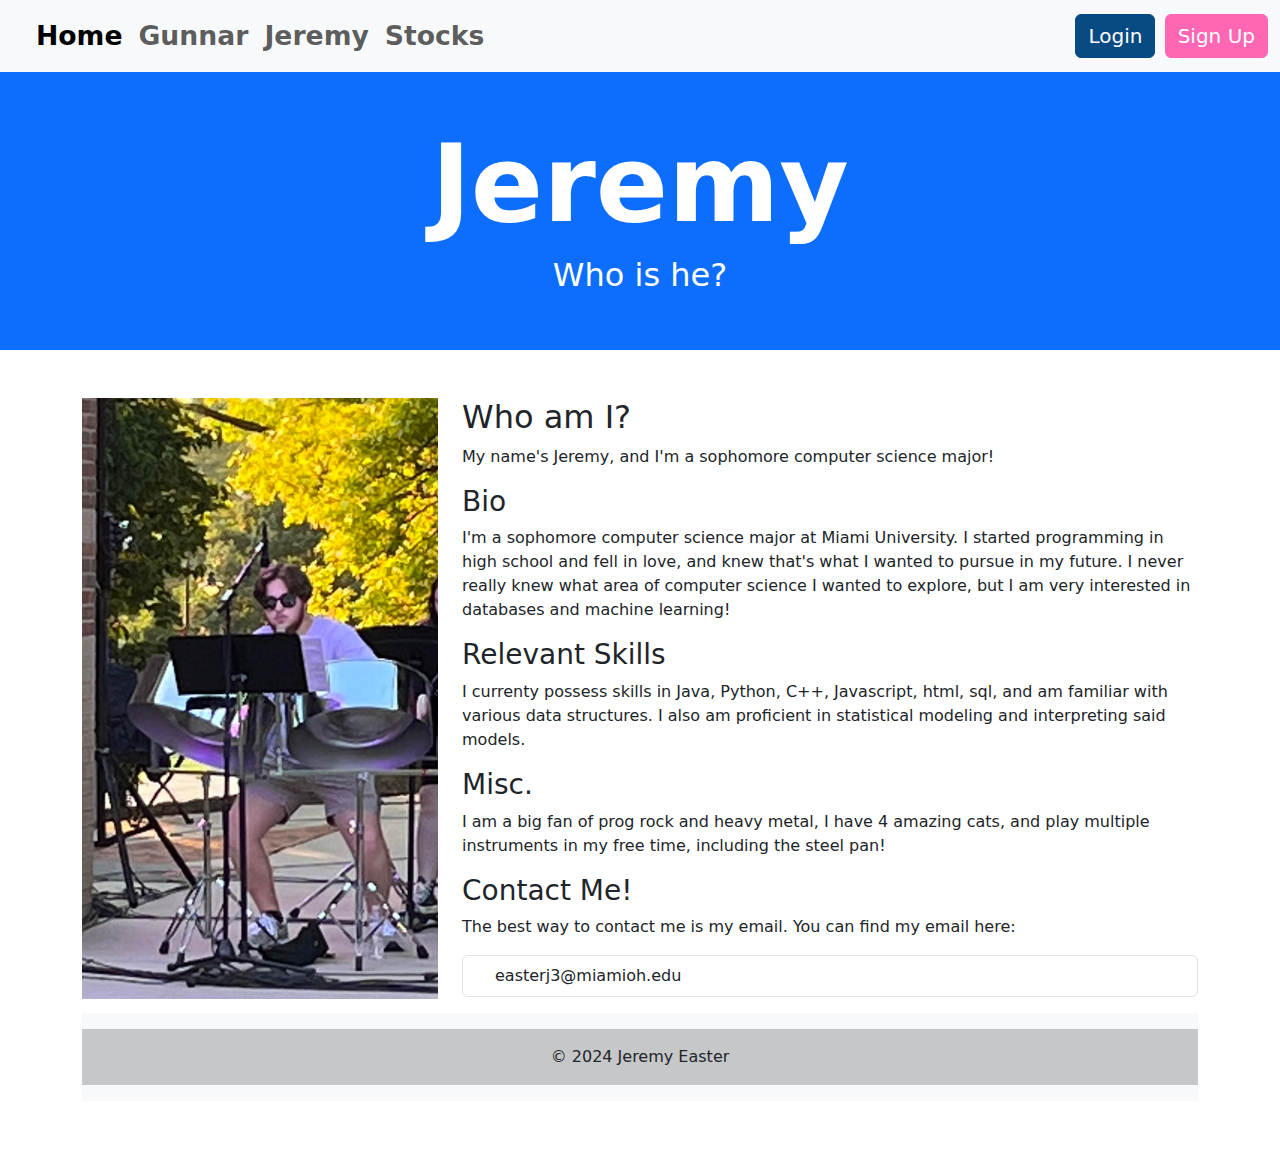
<file: easterj3.html>
<!doctype html>
<html lang="en">

<head>
  <meta charset="utf-8">
  <meta name="viewport" content="width=device-width, initial-scale=1">
  <title>Stock Tracker PRO</title>
  <link href="https://cdn.jsdelivr.net/npm/bootstrap@5.3.3/dist/css/bootstrap.min.css" rel="stylesheet"
    integrity="sha384-QWTKZyjpPEjISv5WaRU9OFeRpok6YctnYmDr5pNlyT2bRjXh0JMhjY6hW+ALEwIH" crossorigin="anonymous">
  <script src="https://code.jquery.com/jquery-3.7.1.min.js"
    integrity="sha256-/JqT3SQfawRcv/BIHPThkBvs0OEvtFFmqPF/lYI/Cxo=" crossorigin="anonymous">
    </script>
  <link href="styles.css" rel="stylesheet">
  <link rel="preconnect" href="https://fonts.googleapis.com">
  <link rel="icon" type="image/png" href="favicon.png">
</head>

<body>
  <nav class="navbar navbar-expand-lg bg-body-tertiary" id="main-bar">
    <div class="container-fluid">
      <a class="navbar-brand" href="#"></a>
      <button class="navbar-toggler" type="button" data-bs-toggle="collapse" data-bs-target="#navbarSupportedContent"
        aria-controls="navbarSupportedContent" aria-expanded="false" aria-label="Toggle navigation">
        <span class="navbar-toggler-icon"></span>
      </button>
      <div class="collapse navbar-collapse" id="navbarSupportedContent">
        <ul class="navbar-nav me-auto mb-2 mb-lg-0">
          <li class="nav-item">
            <a class="nav-link active" aria-current="page" href="./index.html">Home</a>
          </li>
          <li class="nav-item">
            <a class="nav-link" href="./vonbergb.html">Gunnar</a>
          </li>
          <li class="nav-item">
            <a class="nav-link" href="./easterj3.html">Jeremy</a>
          </li>
          <li class="nav-item">
            <a class="nav-link" href="./stocks.html">Stocks</a>
          </li>
          <li class="nav-item">
            <a class="nav-link" id="historyNavButton" href="./history.html">History</a>
          </li>

        </ul>
        <ul class="navbar-nav navbar-right">
          <li class="nav-item">
            <button type="button" class="btn" onclick="logout()" id ='logoutButton'>
              Logout
            </button>
            <button type="button" id="loginNavButton" class="btn btn-outline-success" data-bs-toggle="modal"
              data-bs-target="#loginModal">
              Login
            </button>
            <button type="button" id = "signUpNavButton" class="btn" data-bs-toggle="modal" data-bs-target="#signUpModal">
              Sign Up
            </button>
          </li>
        </ul>
      </div>
    </div>
  </nav>

  <header class="bg-primary text-white text-center p-5">
    <h1>Jeremy</h1>
    <h2>Who is he?</h2>
  </header>
  <div class = 'container my-5'>
    <div class="row">
      <div class="col-md-4">
        <img src="photos/SB.jpg" class="img-fluid" alt="Jeremy">
      </div>
      <div class = 'col-md-8'>
        <h2>Who am I?</h2>
        <p>My name's Jeremy, and I'm a sophomore computer science major!</p>
        <div class="mb-3">
          <h3>Bio</h3>
          <p>I'm a sophomore computer science major at Miami University. I started programming in high school and fell in love, and knew that's what I wanted to pursue in my future. I never really knew what area of computer science I wanted to explore, but I am very interested in databases and machine learning!</p>
        </div>
        <div class="mb-3">
          <h3>Relevant Skills</h3>
          <p>I currenty possess skills in Java, Python, C++, Javascript, html, sql, and am familiar with various data structures. I also am proficient in statistical modeling and interpreting said models.</p>
        </div>
        <div class="mb-3">
          <h3>Misc.</h3>
          <p>I am a big fan of prog rock and heavy metal, I have 4 amazing cats, and play multiple instruments in my free time, including the steel pan!</p>
        </div>
        <div class="mb-3">
          <h3>Contact Me!</h3>
          <p>The best way to contact me is my email. You can find my email here:</p><div class="list-group">
            <a href="mailto:easterj3@miamioh.edu" class="list-group-item list-group-item-action d-flex align-items-center">
              <i class="fas fa-envelope me-3"></i> easterj3@miamioh.edu
            </a>
        </div>
      </div>
    </div>
  </div>

  <footer class="bg-light text-center text-lg-start mt-auto py-3">
    <div class="text-center p-3" style="background-color: rgba(0, 0, 0, 0.2);">
      © 2024 Jeremy Easter
    </div>
  </footer>

  <div class="modal" id="loginModal" tabindex="-1" role="dialog">
      <div class="modal-dialog" role="document">
        <div class="modal-content">
          <div class="modal-body">
            <label for="loginUsername">Username:</label>
            <input type="text" class="form-control" id  ="loginUsername" name="loginUsername" placeholder="Username">
            <label for="loginPassword">Password:</label>
            <input type="password" class="form-control" id="loginPassword" name="loginPassword" placeholder="Password">
            
            <div class="modal-footer">
              <button type="button" id="loginButton" onclick="login()" class="btn btn-primary">Login</button>
              <button type="button" id="closeLoginButton" class="btn btn-secondary" data-bs-dismiss="modal">Close</button>
            </div>
          </div>
        </div>
      </div>
    </div>
  
    <div class="modal" id="signUpModal" tabindex="-1" role="dialog">
    <div class="modal-dialog" role="document">
      <div class="modal-content">
        <div class="modal-body">
          <label for="signUpName">Name:</label>
          <input type="text" class="form-control" id="signUpName" name="signUpName" placeholder="Name">
          <label for="signUpUsername">Username:</label>
          <input type="text" class="form-control" id="signUpUsername" name="signUpUsername" placeholder="Username">
          <label for="signUpPassword">Password:</label>
          <input type="password" class="form-control" id="signUpPassword" name="signUpPassword" placeholder="Password">
          <label for="signUpPassword">Confirm Password:</label>
          <input type="password" class="form-control" id="signUpPasswordConfirm" name="signUpPasswordConfirm" placeholder="Confirm Password">
          <div class="modal-footer">
            <button type="button" id="signUpButton" onclick="signUp()" class="btn btn-primary">Sign Up</button>
            <button type="button" id="closeSignUpButton" class="btn btn-secondary" data-bs-dismiss="modal">Close</button>
          </div>
        </div>
      </div>
    </div>

  <script src="https://cdn.jsdelivr.net/npm/bootstrap@5.3.3/dist/js/bootstrap.bundle.min.js"
    integrity="sha384-YvpcrYf0tY3lHB60NNkmXc5s9fDVZLESaAA55NDzOxhy9GkcIdslK1eN7N6jIeHz"
    crossorigin="anonymous"></script>
  <script src="script.js"></script>
</body>

</html>
</file>
<file: styles.css>
h1 {
  font-family: system-ui, -apple-system, BlinkMacSystemFont, 'Segoe UI', Roboto, Oxygen, Ubuntu, Cantarell, 'Open Sans', 'Helvetica Neue', sans-serif;
  font-size: 80pt;
  font-weight: bold;
}

p{
  font-family: system-ui, -apple-system, BlinkMacSystemFont, 'Segoe UI', Roboto, Oxygen, Ubuntu, Cantarell, 'Open Sans', 'Helvetica Neue', sans-serif;
}

#main-bar {
  font-family: system-ui, -apple-system, BlinkMacSystemFont, 'Segoe UI', Roboto, Oxygen, Ubuntu, Cantarell, 'Open Sans', 'Helvetica Neue', sans-serif;
  font-size: 20pt;
  font-weight: bold;
}
#loginNavButton {
  font-family: system-ui, -apple-system, BlinkMacSystemFont, 'Segoe UI', Roboto, Oxygen, Ubuntu, Cantarell, 'Open Sans', 'Helvetica Neue', sans-serif;
  background-color: #084b83ff;
  border-color: #084b83ff;
  color: white;
  font-size: 15pt;
  visibility: visible;
}

#historyNavButton {
  visibility: hidden;
}
#logoutButton {
  font-family: system-ui, -apple-system, BlinkMacSystemFont, 'Segoe UI', Roboto, Oxygen, Ubuntu, Cantarell, 'Open Sans', 'Helvetica Neue', sans-serif;
  background-color: #dc3545;
  border-color: #dc3545;
  color: white;
  font-size: 15pt;
  visibility: hidden;
}

#signUpNavButton {
  font-family: system-ui, -apple-system, BlinkMacSystemFont, 'Segoe UI', Roboto, Oxygen, Ubuntu, Cantarell, 'Open Sans', 'Helvetica Neue', sans-serif;
  background-color: #ff66b3ff;
  border-color: #ff66b3ff;
  color: white;
  font-size: 15pt;
  visibility: visible;
}
#login {
  font-family: system-ui, -apple-system, BlinkMacSystemFont, 'Segoe UI', Roboto, Oxygen, Ubuntu, Cantarell, 'Open Sans', 'Helvetica Neue', sans-serif;
  font-size: 15pt;
  font-weight: bold;
  color: white;
}
#description {
  font-family: system-ui, -apple-system, BlinkMacSystemFont, 'Segoe UI', Roboto, Oxygen, Ubuntu, Cantarell, 'Open Sans', 'Helvetica Neue', sans-serif;
  font-size: 20pt;
  font-weight: bold;
}
#title {
  font-family: system-ui, -apple-system, BlinkMacSystemFont, 'Segoe UI', Roboto, Oxygen, Ubuntu, Cantarell, 'Open Sans', 'Helvetica Neue', sans-serif;
  font-size: 80pt;
  font-weight: bold;
}

#about-me {
  font-family: system-ui, -apple-system, BlinkMacSystemFont, 'Segoe UI', Roboto, Oxygen, Ubuntu, Cantarell, 'Open Sans', 'Helvetica Neue', sans-serif;
  font-size: 20pt;
  font-weight: bold;
}
.canvasWrapper {
  width: 50%; /* Adjust this for canvas width */
}

.indigo {
    color: var(--indigo-dye);
}

.light-blue {
    color: var(--aero);
}

.green {
    color: var(--mint-green);
}

.white {
    color: var(--antiflash-white);
}

.pink {
    color: var(--hot-pink);
}

.carousel-item .d-flex img {
  flex: 0 0 33.333%; /* Ensures that each image will not grow or shrink */
  max-width: 33.333%; /* Sets the maximum width to one-third of the parent */
}

:root {
/* CSS HEX */
  --indigo-dye: #084b83ff;
  --aero: #42bfddff;
  --mint-green: #bbe6e4ff;
  --antiflash-white: #f0f6f6ff;
  --hot-pink: #ff66b3ff;
}
</file>
